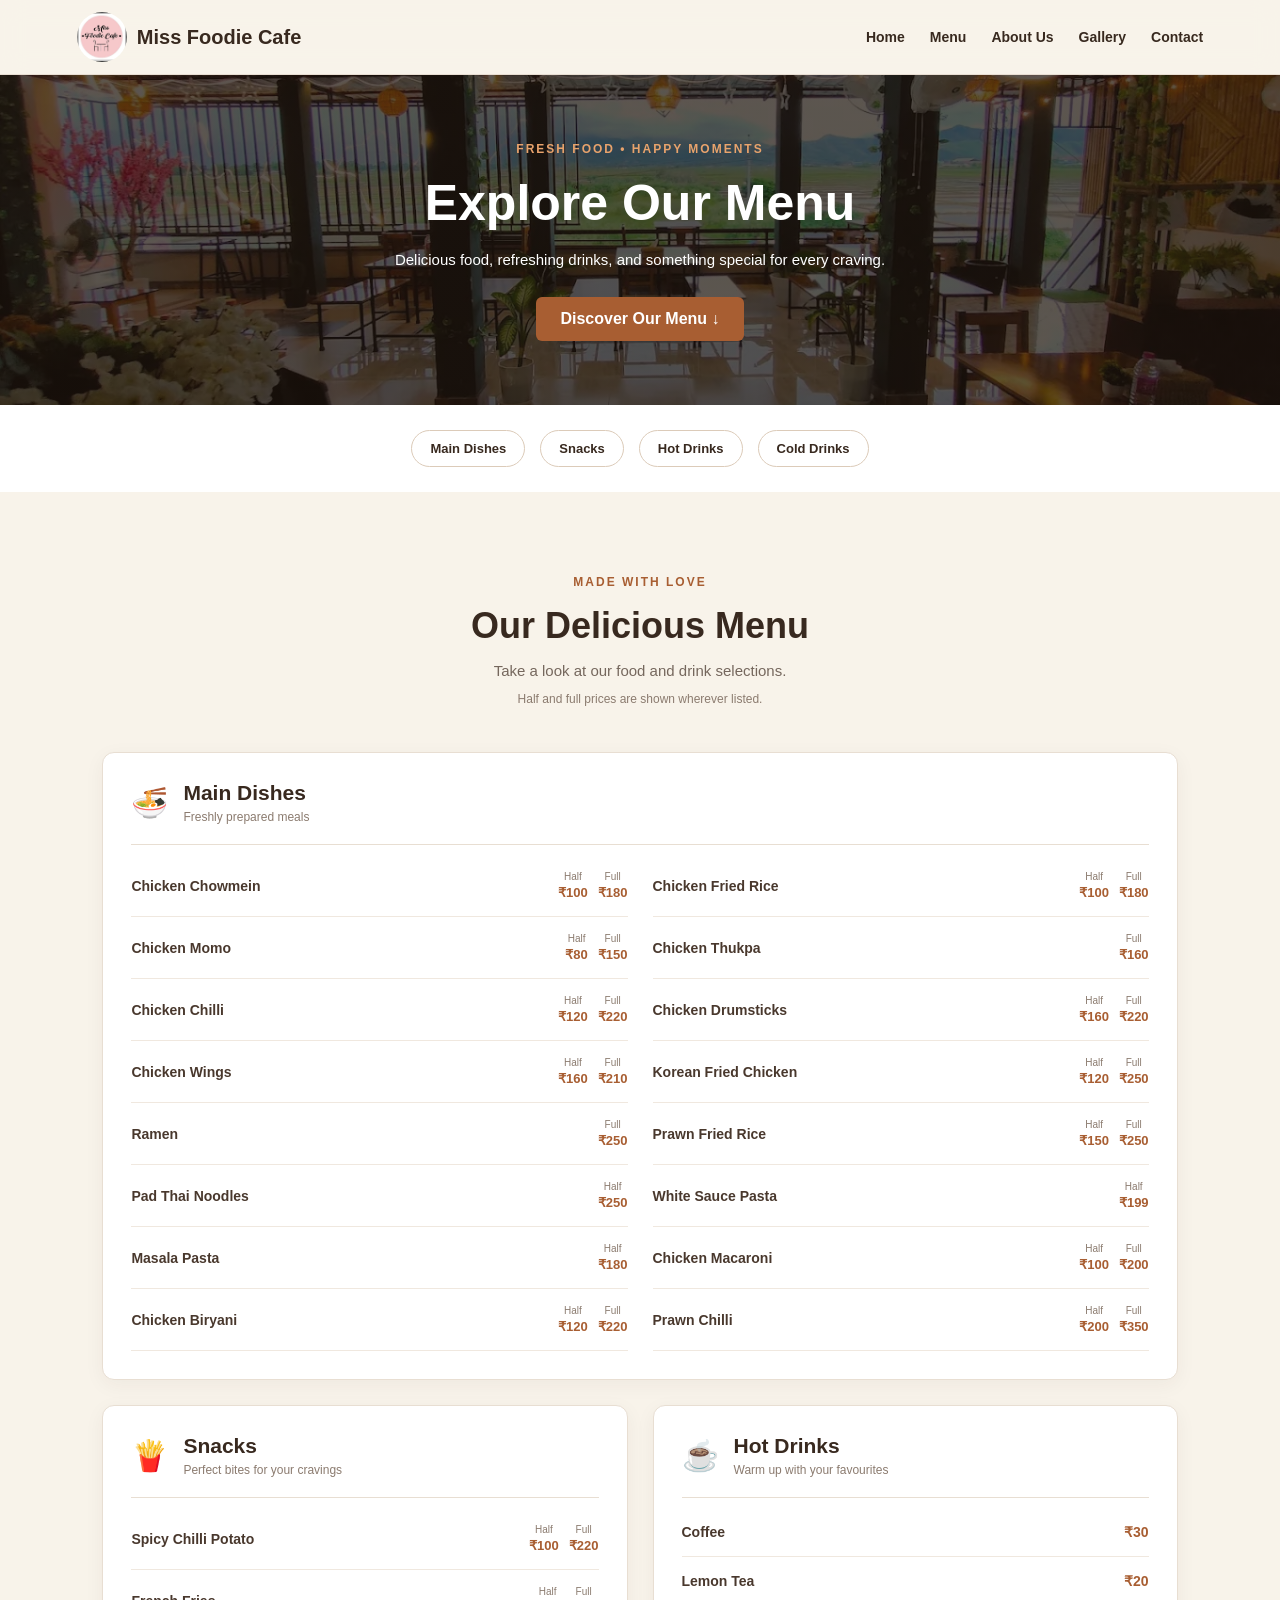
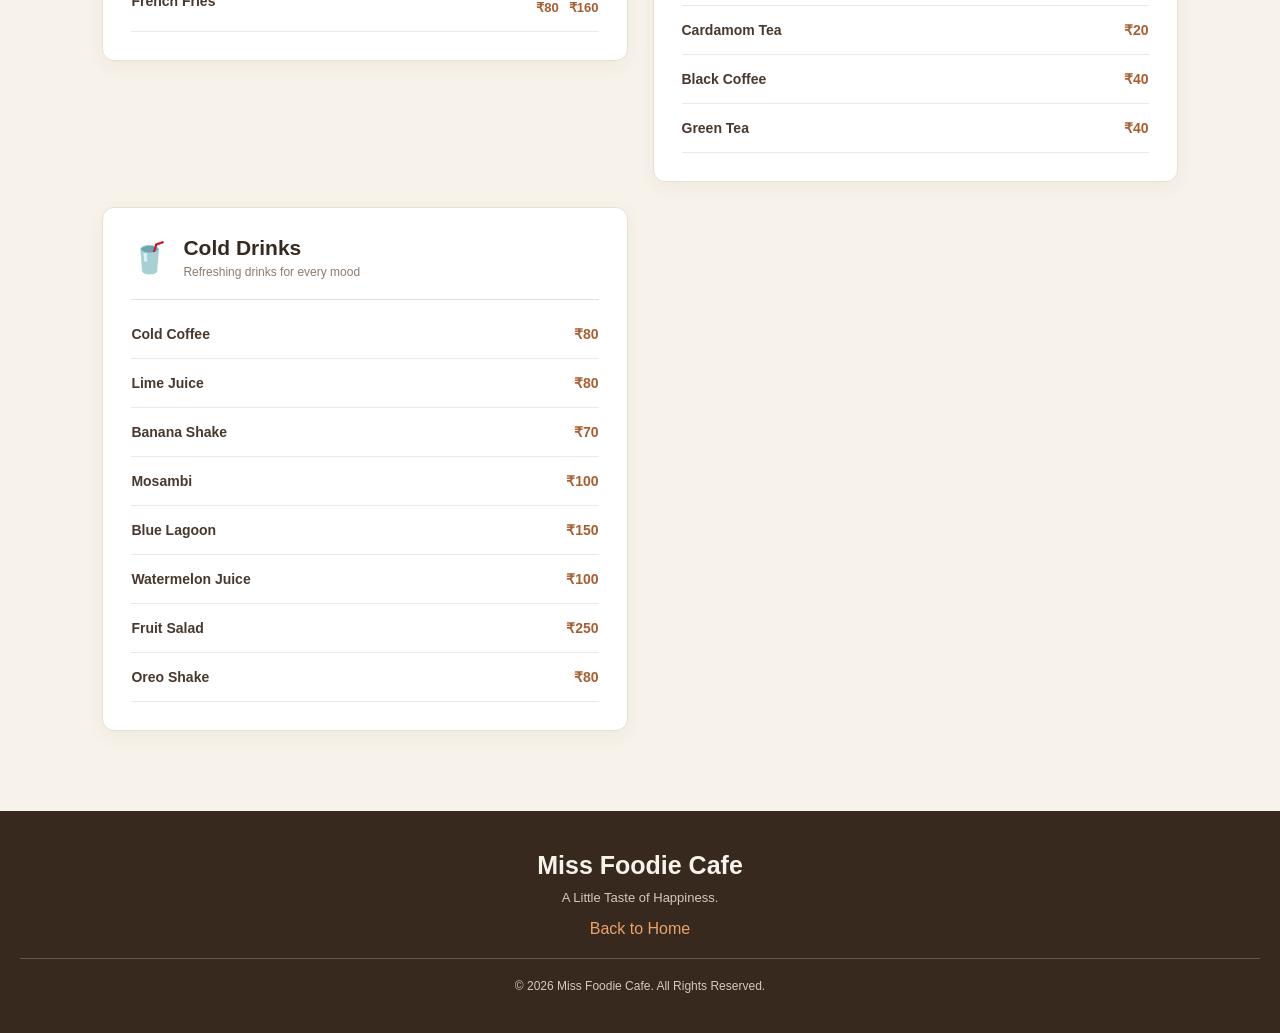
<file: WebDev-L1-LandingPage/menu.html>
<!DOCTYPE html>
<html lang="en">
<head>
    <meta charset="UTF-8">
    <meta name="viewport" content="width=device-width, initial-scale=1.0">

    <title>Our Menu | Miss Foodie Cafe</title>

    <link rel="stylesheet" href="menu.css">
</head>

<body>

    <!-- Navigation Bar -->
    <header class="site-header">
        <nav class="navbar">

            <a href="index.html" class="logo">
                <img src="photos/logo.jpeg" alt="Miss Foodie Cafe">
                <span>Miss Foodie Cafe</span>
            </a>

            <ul>
                <li><a href="index.html#hero">Home</a></li>
                <li><a href="menu.html">Menu</a></li>
                <li><a href="index.html#about">About Us</a></li>
                <li><a href="index.html#gallery">Gallery</a></li>
                <li><a href="index.html#location">Contact</a></li>
            </ul>

        </nav>
    </header>


    <main>

        <!-- Menu Hero -->
        <section class="menu-hero">

            <p class="eyebrow">FRESH FOOD • HAPPY MOMENTS</p>

            <h1>Explore Our Menu</h1>

            <p>
                Delicious food, refreshing drinks,
                and something special for every craving.
            </p>

            <a href="#main-dishes" class="menu-hero-btn">
                Discover Our Menu ↓
            </a>

        </section>


        <!-- Category Navigation -->
        <section class="menu-navigation">

            <a href="#main-dishes">Main Dishes</a>
            <a href="#snacks">Snacks</a>
            <a href="#hot-drinks">Hot Drinks</a>
            <a href="#cold-drinks">Cold Drinks</a>

        </section>


        <!-- Menu Content -->
        <section class="menu-section" id="menu-list">

            <div class="menu-heading">
                <span class="subtitle">MADE WITH LOVE</span>
                <h2>Our Delicious Menu</h2>
                <p>Take a look at our food and drink selections.</p>
                <small>Half and full prices are shown wherever listed.</small>
            </div>


            <div class="menu-grid">

                <!-- Main Dishes -->
                <article class="menu-card main-card" id="main-dishes">

                    <div class="category-heading">
                        <span class="category-icon">🍜</span>
                        <div>
                            <h2>Main Dishes</h2>
                            <p>Freshly prepared meals</p>
                        </div>
                    </div>

                    <ul class="menu-items">

                        <li class="menu-item">
                            <span>Chicken Chowmein</span>
                            <div class="prices">
                                <small>Half <b>₹100</b></small>
                                <small>Full <b>₹180</b></small>
                            </div>
                        </li>

                        <li class="menu-item">
                            <span>Chicken Fried Rice</span>
                            <div class="prices">
                                <small>Half <b>₹100</b></small>
                                <small>Full <b>₹180</b></small>
                            </div>
                        </li>

                        <li class="menu-item">
                            <span>Chicken Momo</span>
                            <div class="prices">
                                <small>Half <b>₹80</b></small>
                                <small>Full <b>₹150</b></small>
                            </div>
                        </li>

                        <li class="menu-item">
                            <span>Chicken Thukpa</span>
                            <div class="prices">
                                <small>Full <b>₹160</b></small>
                            </div>
                        </li>

                        <li class="menu-item">
                            <span>Chicken Chilli</span>
                            <div class="prices">
                                <small>Half <b>₹120</b></small>
                                <small>Full <b>₹220</b></small>
                            </div>
                        </li>

                        <li class="menu-item">
                            <span>Chicken Drumsticks</span>
                            <div class="prices">
                                <small>Half <b>₹160</b></small>
                                <small>Full <b>₹220</b></small>
                            </div>
                        </li>

                        <li class="menu-item">
                            <span>Chicken Wings</span>
                            <div class="prices">
                                <small>Half <b>₹160</b></small>
                                <small>Full <b>₹210</b></small>
                            </div>
                        </li>

                        <li class="menu-item">
                            <span>Korean Fried Chicken</span>
                            <div class="prices">
                                <small>Half <b>₹120</b></small>
                                <small>Full <b>₹250</b></small>
                            </div>
                        </li>

                        <li class="menu-item">
                            <span>Ramen</span>
                            <div class="prices">
                                <small>Full <b>₹250</b></small>
                            </div>
                        </li>

                        <li class="menu-item">
                            <span>Prawn Fried Rice</span>
                            <div class="prices">
                                <small>Half <b>₹150</b></small>
                                <small>Full <b>₹250</b></small>
                            </div>
                        </li>

                        <li class="menu-item">
                            <span>Pad Thai Noodles</span>
                            <div class="prices">
                                <small>Half <b>₹250</b></small>
                            </div>
                        </li>

                        <li class="menu-item">
                            <span>White Sauce Pasta</span>
                            <div class="prices">
                                <small>Half <b>₹199</b></small>
                            </div>
                        </li>

                        <li class="menu-item">
                            <span>Masala Pasta</span>
                            <div class="prices">
                                <small>Half <b>₹180</b></small>
                            </div>
                        </li>

                        <li class="menu-item">
                            <span>Chicken Macaroni</span>
                            <div class="prices">
                                <small>Half <b>₹100</b></small>
                                <small>Full <b>₹200</b></small>
                            </div>
                        </li>

                        <li class="menu-item">
                            <span>Chicken Biryani</span>
                            <div class="prices">
                                <small>Half <b>₹120</b></small>
                                <small>Full <b>₹220</b></small>
                            </div>
                        </li>

                        <li class="menu-item">
                            <span>Prawn Chilli</span>
                            <div class="prices">
                                <small>Half <b>₹200</b></small>
                                <small>Full <b>₹350</b></small>
                            </div>
                        </li>

                    </ul>

                </article>


                <!-- Snacks -->
                <article class="menu-card" id="snacks">

                    <div class="category-heading">
                        <span class="category-icon">🍟</span>
                        <div>
                            <h2>Snacks</h2>
                            <p>Perfect bites for your cravings</p>
                        </div>
                    </div>

                    <ul class="menu-items">

                        <li class="menu-item">
                            <span>Spicy Chilli Potato</span>
                            <div class="prices">
                                <small>Half <b>₹100</b></small>
                                <small>Full <b>₹220</b></small>
                            </div>
                        </li>

                        <li class="menu-item">
                            <span>French Fries</span>
                            <div class="prices">
                                <small>Half <b>₹80</b></small>
                                <small>Full <b>₹160</b></small>
                            </div>
                        </li>

                    </ul>

                </article>


                <!-- Hot Drinks -->
                <article class="menu-card" id="hot-drinks">

                    <div class="category-heading">
                        <span class="category-icon">☕</span>
                        <div>
                            <h2>Hot Drinks</h2>
                            <p>Warm up with your favourites</p>
                        </div>
                    </div>

                    <ul class="menu-items">

                        <li class="menu-item">
                            <span>Coffee</span>
                            <strong>₹30</strong>
                        </li>

                        <li class="menu-item">
                            <span>Lemon Tea</span>
                            <strong>₹20</strong>
                        </li>

                        <li class="menu-item">
                            <span>Cardamom Tea</span>
                            <strong>₹20</strong>
                        </li>

                        <li class="menu-item">
                            <span>Black Coffee</span>
                            <strong>₹40</strong>
                        </li>

                        <li class="menu-item">
                            <span>Green Tea</span>
                            <strong>₹40</strong>
                        </li>

                    </ul>

                </article>


                <!-- Cold Drinks -->
                <article class="menu-card" id="cold-drinks">

                    <div class="category-heading">
                        <span class="category-icon">🥤</span>
                        <div>
                            <h2>Cold Drinks</h2>
                            <p>Refreshing drinks for every mood</p>
                        </div>
                    </div>

                    <ul class="menu-items">

                        <li class="menu-item">
                            <span>Cold Coffee</span>
                            <strong>₹80</strong>
                        </li>

                        <li class="menu-item">
                            <span>Lime Juice</span>
                            <strong>₹80</strong>
                        </li>

                        <li class="menu-item">
                            <span>Banana Shake</span>
                            <strong>₹70</strong>
                        </li>

                        <li class="menu-item">
                            <span>Mosambi</span>
                            <strong>₹100</strong>
                        </li>

                        <li class="menu-item">
                            <span>Blue Lagoon</span>
                            <strong>₹150</strong>
                        </li>

                        <li class="menu-item">
                            <span>Watermelon Juice</span>
                            <strong>₹100</strong>
                        </li>

                        <li class="menu-item">
                            <span>Fruit Salad</span>
                            <strong>₹250</strong>
                        </li>

                        <li class="menu-item">
                            <span>Oreo Shake</span>
                            <strong>₹80</strong>
                        </li>

                    </ul>

                </article>

            </div>

        </section>

    </main>


    <!-- Footer -->
    <footer class="menu-footer">

        <h2>Miss Foodie Cafe</h2>

        <p>A Little Taste of Happiness.</p>

        <a href="index.html">Back to Home</a>

        <p class="copyright">
            © 2026 Miss Foodie Cafe. All Rights Reserved.
        </p>

    </footer>

</body>
</html>
</file>
<file: WebDev-L1-LandingPage/menu.css>
/* Global Styling */
* {
    margin: 0;
    padding: 0;
    box-sizing: border-box;
    font-family: Arial, sans-serif;
}

html {
    scroll-behavior: smooth;
    scroll-padding-top: 100px;
}

body {
    background-color: #F8F3EA;
    color: #38291F;
}


/* Navigation Bar */
.site-header {
    position: sticky;
    top: 0;
    z-index: 1000;

    background: rgba(248, 243, 234, 0.92);
    backdrop-filter: blur(12px);
    border-bottom: 1px solid #E8DED2;
}

.navbar {
    display: flex;
    justify-content: space-between;
    align-items: center;
    padding: 12px 6%;
    gap: 20px;
}

.navbar .logo {
    display: flex;
    align-items: center;
    gap: 10px;

    text-decoration: none;
    color: #38291F;
    font-size: 20px;
    font-weight: bold;
}

.logo img {
    width: 50px;
    height: 50px;
    object-fit: contain;
    border-radius: 50%;
}

.navbar ul {
    display: flex;
    align-items: center;
    gap: 25px;
    list-style: none;
}

.navbar ul a {
    color: #38291F;
    font-size: 14px;
    font-weight: 600;
    text-decoration: none;
    transition: color 0.3s ease;
}

.navbar ul a:hover {
    color: #A85E32;
}


/* Menu Hero */
.menu-hero {
    min-height: 330px;

    display: flex;
    flex-direction: column;
    justify-content: center;
    align-items: center;

    text-align: center;
    padding: 50px 20px;

    background-image:
        linear-gradient(
            rgba(30, 20, 13, 0.72),
            rgba(30, 20, 13, 0.72)
        ),
        url("photos/cafe photo.webp");

    background-size: cover;
    background-position: center;

    color: white;
}

.menu-hero .eyebrow {
    color: #E8A36C;
    font-size: 12px;
    font-weight: bold;
    letter-spacing: 2px;
    margin-bottom: 15px;
}

.menu-hero h1 {
    font-size: 50px;
    margin-bottom: 15px;
}

.menu-hero p {
    line-height: 1.7;
    font-size: 15px;
}

.menu-hero-btn {
    display: inline-block;
    margin-top: 25px;
    padding: 13px 24px;

    background-color: #A85E32;
    color: white;

    border-radius: 6px;
    text-decoration: none;
    font-weight: bold;
    transition: background 0.3s ease;
}

.menu-hero-btn:hover {
    background-color: #784326;
}


/* Category Navigation */
.menu-navigation {
    display: flex;
    justify-content: center;
    flex-wrap: wrap;
    gap: 15px;

    padding: 25px 15px;
    background-color: white;
}

.menu-navigation a {
    padding: 10px 18px;
    border: 1px solid #DCCBB9;
    border-radius: 25px;

    text-decoration: none;
    color: #38291F;
    font-size: 13px;
    font-weight: bold;

    transition: all 0.3s ease;
}

.menu-navigation a:hover {
    background-color: #A85E32;
    color: white;
    border-color: #A85E32;
}


/* Menu Section */
.menu-section {
    padding: 80px 8%;
}

.menu-heading {
    text-align: center;
    margin-bottom: 45px;
}

.menu-heading .subtitle {
    color: #A85E32;
    font-size: 12px;
    font-weight: bold;
    letter-spacing: 2px;
}

.menu-heading h2 {
    color: #38291F;
    font-size: 36px;
    margin: 15px 0;
}

.menu-heading p {
    color: #75675D;
    font-size: 15px;
    margin-bottom: 10px;
}

.menu-heading small {
    color: #8B7B6F;
    font-size: 12px;
}


/* Menu Cards Layout */
.menu-grid {
    display: grid;
    grid-template-columns: repeat(2, minmax(0, 1fr));
    gap: 25px;
    align-items: start;
}

/* Main Dishes occupy full width */
.main-card {
    grid-column: 1 / -1;
}

/* Menu Card */
.menu-card {
    padding: 28px;

    background-color: white;
    border: 1px solid #E8DED2;
    border-radius: 12px;

    box-shadow: 0 5px 20px rgba(56, 41, 31, 0.05);
}


/* Category Heading */
.category-heading {
    display: flex;
    align-items: center;
    gap: 15px;

    padding-bottom: 20px;
    margin-bottom: 10px;

    border-bottom: 1px solid #E8DED2;
}

.category-icon {
    font-size: 30px;
}

.category-heading h2 {
    color: #38291F;
    font-size: 21px;
    margin-bottom: 5px;
}

.category-heading p {
    color: #8B7B6F;
    font-size: 12px;
}

.menu-items {
    list-style: none;
}

.main-card .menu-items {
    display: grid;
    grid-template-columns: repeat(2, minmax(0, 1fr));
    column-gap: 25px;
}

.menu-item {
    display: flex;
    justify-content: space-between;
    align-items: center;
    gap: 12px;

    padding: 16px 0;

    border-bottom: 1px solid #F0E8DF;
    font-size: 14px;
}

.menu-item > span {
    color: #49382D;
    font-weight: 600;
}

.menu-item strong {
    color: #A85E32;
    white-space: nowrap;
}

.prices {
    display: flex;
    align-items: center;
    gap: 10px;
    white-space: nowrap;
}

.prices small {
    display: flex;
    flex-direction: column;
    align-items: center;
    gap: 3px;

    color: #8B7B6F;
    font-size: 10px;
}

.prices b {
    color: #A85E32;
    font-size: 13px;
}

.menu-footer {
    text-align: center;
    padding: 40px 20px;

    background-color: #38291F;
    color: #F8F3EA;
}

.menu-footer h2 {
    margin-bottom: 10px;
    font-size: 25px;
}

.menu-footer > p {
    color: #D5C8BB;
    font-size: 13px;
    margin-bottom: 15px;
}

.menu-footer a {
    display: inline-block;
    color: #E8A36C;
    text-decoration: none;
    margin-bottom: 20px;
}

.menu-footer .copyright {
    border-top: 1px solid #66564A;
    padding-top: 20px;
    margin: 0;
    font-size: 12px;
}


@media (max-width: 850px) {

    .navbar {
        flex-wrap: wrap;
    }

    .navbar ul {
        gap: 15px;
        flex-wrap: wrap;
    }

    .menu-section {
        padding: 60px 5%;
    }

    .menu-grid {
        grid-template-columns: 1fr;
    }

    .main-card {
        grid-column: auto;
    }
}


@media (max-width: 550px) {

    .navbar {
        padding: 12px 18px;
    }

    .navbar .logo {
        font-size: 17px;
    }

    .navbar ul {
        width: 100%;
        gap: 13px;
    }

    .navbar ul a {
        font-size: 12px;
    }

    .menu-hero h1 {
        font-size: 36px;
    }

    .menu-heading h2 {
        font-size: 28px;
    }

    .menu-card {
        padding: 18px;
    }

    .main-card .menu-items {
        grid-template-columns: 1fr;
    }

    .menu-item {
        font-size: 13px;
    }

    .prices {
        gap: 7px;
    }
}
</file>
